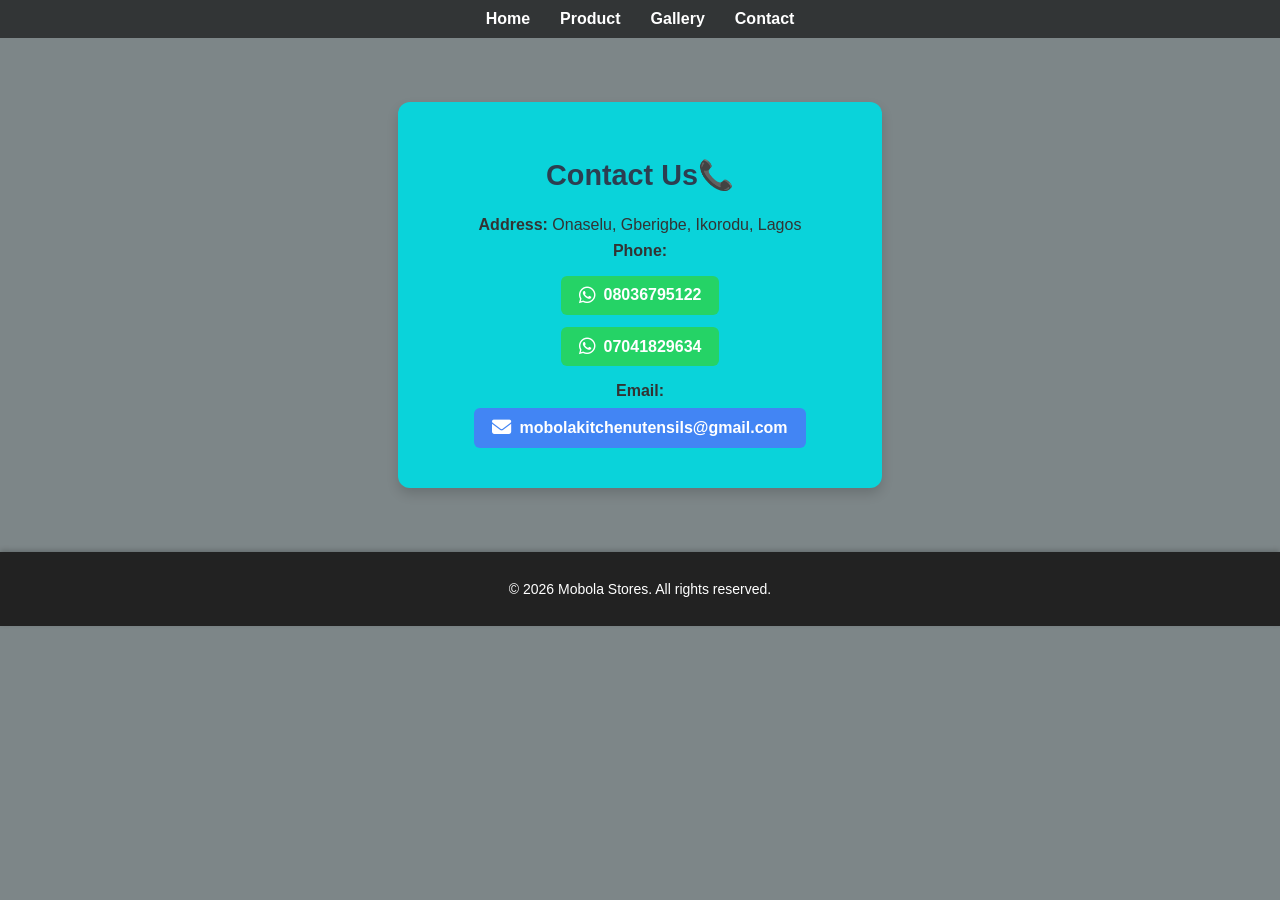
<file: contact.html>
<!DOCTYPE html>
<html lang="en">
<head>
  <meta charset="UTF-8">
  <meta name="viewport" content="width=device-width, initial-scale=1.0">
  <title>Contact Us - Mobola Store</title>
  <!-- Font Awesome for icons -->
  <link rel="stylesheet" href="https://cdnjs.cloudflare.com/ajax/libs/font-awesome/6.5.0/css/all.min.css">
  <!-- Link to external CSS -->
  <link rel="stylesheet" href="contact.css">
</head>
<body>
    <nav class="nav-right">
    <a href="index.html">Home</a>
    <a href="product.html">Product</a>
    <a href="gallery.html">Gallery</a>
    <a href="contact.html">Contact</a>
  </nav>
  <section class="contact-card">
    <h2>Contact Us📞</h2>
    <p><strong>Address:</strong> Onaselu, Gberigbe, Ikorodu, Lagos</p>
    
    <p><strong>Phone:</strong></p>
    <ul>
      <li>
        <a href="https://wa.me/2348036795122?text=Hello%20I%20saw%20your%20website%20and%20want%20to%20know%20more" target="_blank">
          <i class="fab fa-whatsapp"></i> 08036795122
        </a>
      </li>
      <li>
        <a href="https://wa.me/2347041829634?text=Hello%20I%20saw%20your%20website%20and%20want%20to%20know%20more" target="_blank">
          <i class="fab fa-whatsapp"></i> 07041829634
        </a>
      </li>
    </ul>
    
    <p><strong>Email:</strong></p>
    <p>
      <a class="email-link" href="https://mail.google.com/mail/?view=cm&fs=1&to=mobolakitchenutensils@gmail.com" target="_blank">
        <i class="fas fa-envelope"></i> mobolakitchenutensils@gmail.com
      </a>
    </p>
  </section>
  <footer>
  <p>&copy; 2026 Mobola Stores. All rights reserved.</p>
</footer>
</body>
</html>
</file>
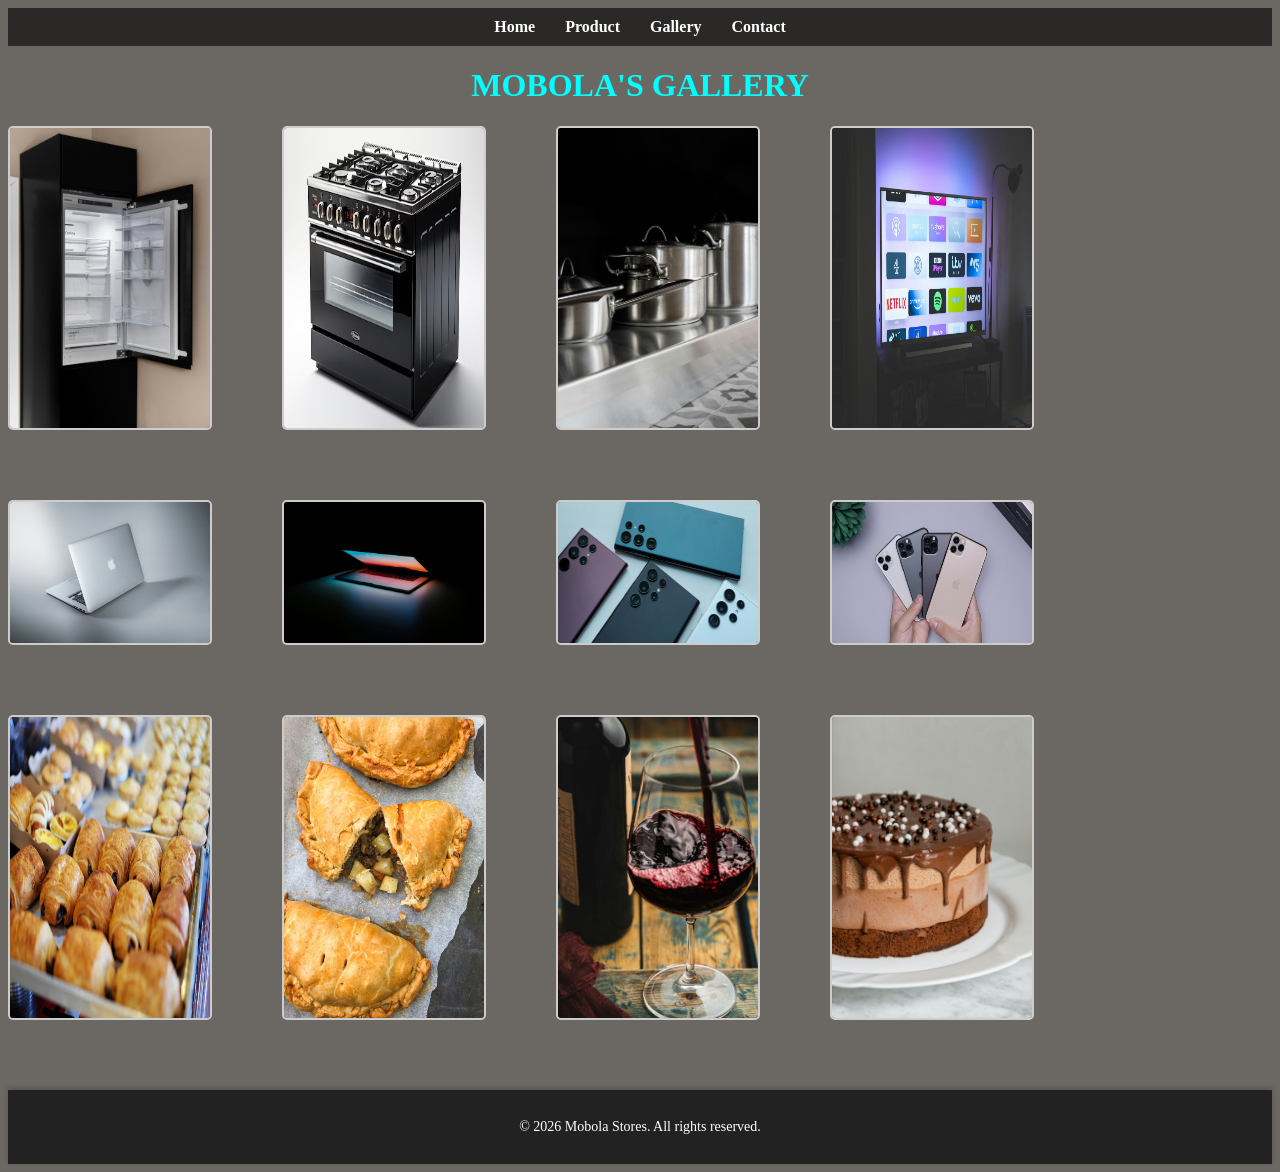
<file: gallery.html>
<!DOCTYPE html>
<html>
<head>
  <title>MOBOLA Gallery</title>
<link rel="stylesheet" href="gallery.css">
</head>
<body>
  <nav class="nav-right">
    <a href="index.html">Home</a>
    <a href="product.html">Product</a>
    <a href="gallery.html">Gallery</a>
    <a href="contact.html">Contact</a>
  </nav>
  <h1 class="Mobola">MOBOLA'S GALLERY</h1>
  <div class="gallery">
    <img src="fridge.jpg" alt="First photo">
    <img src="gas-cooker-white-background_996135-23013.avif" alt="Second photo">
    <img src="pot.jpg" alt="Fourth photo">
    <img src="television.jpg" alt="Fourth photo">
    <img src="maxim-hopman-Hin-rzhOdWs-unsplash.jpg" alt="Third photo">
    <img src="pc.jpg" alt="Fourth photo">
    <img src="samsung.jpg" alt="Fourth photo">
    <img src="apple.jpg" alt="Fourth photo">
     <img src="pastry.jpg" alt="Fourth photo">
    <img src="snacks.jpg" alt="Fourth photo">
    <img src="zobo.jpg" alt="Fourth photo">
    <img src="cake.jpg" alt="Fourth photo">
    <footer>
  <p>&copy; 2026 Mobola Stores. All rights reserved.</p>
</footer>
  </div>
</body>
</html>
</file>
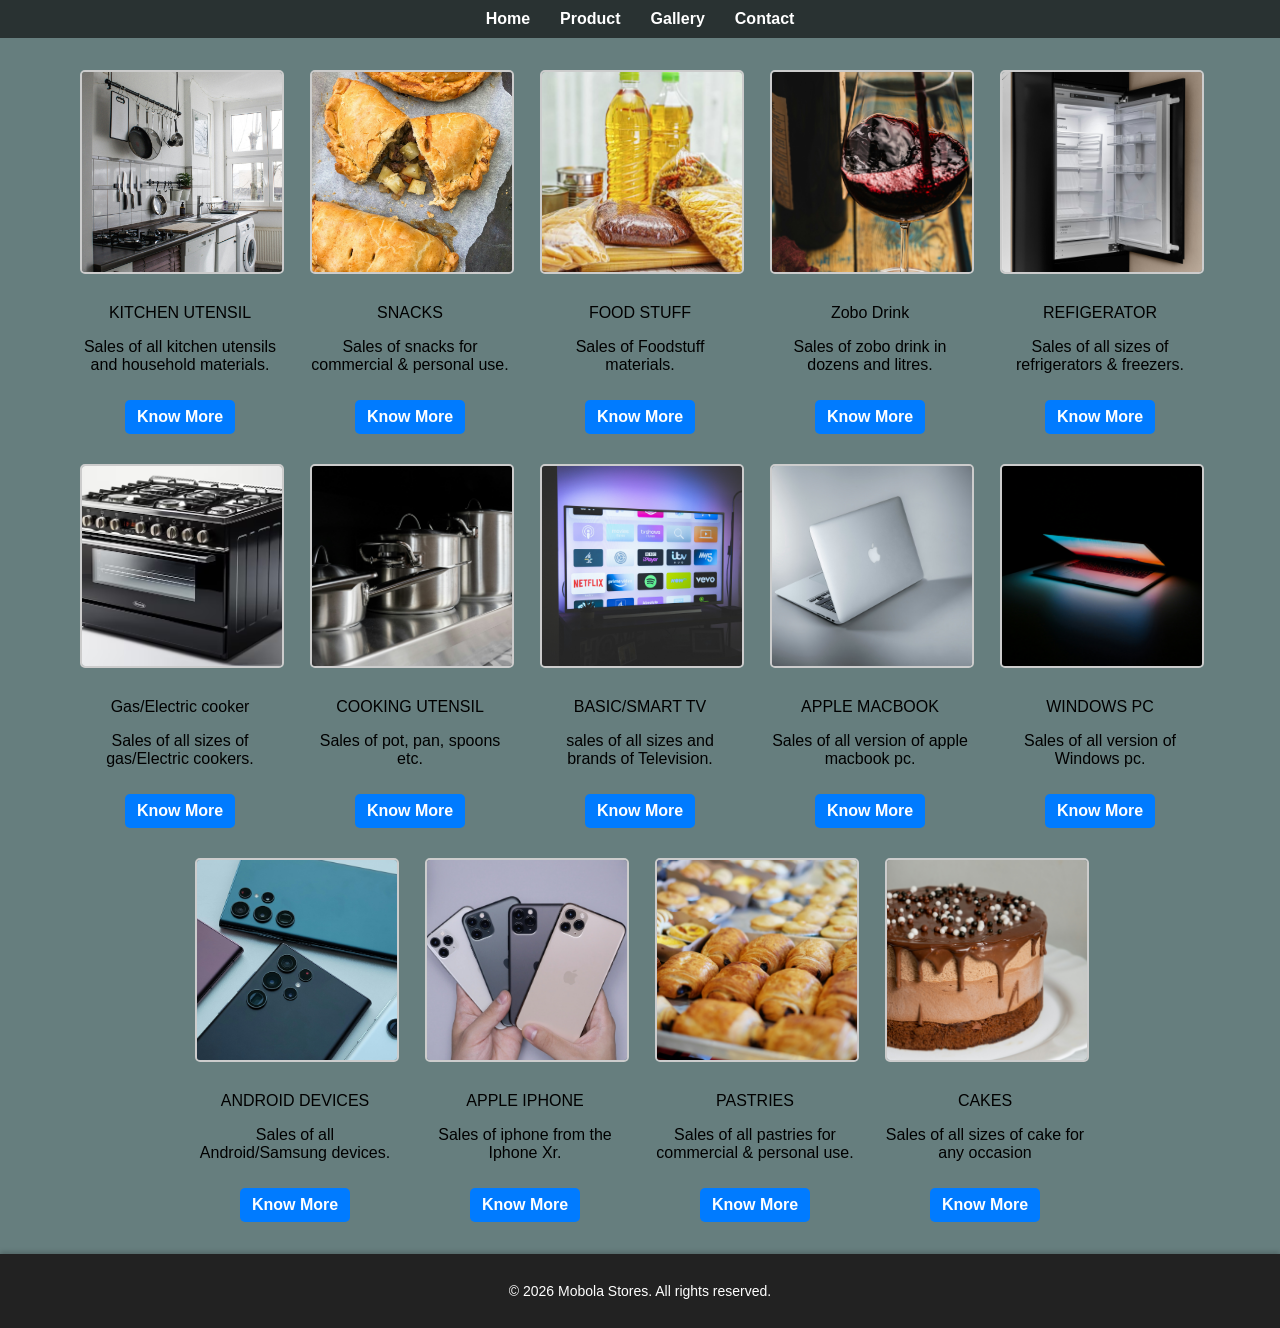
<file: product.html>
<!DOCTYPE html>
<html lang="en">
<head>
  <meta charset="UTF-8">
  <meta name="viewport" content="width=device-width, initial-scale=1.0">
  <title>Product</title>
  <link rel="stylesheet" href="product.css">
</head>
<body>
  <nav class="nav-right">
    <a href="index.html">Home</a>
    <a href="product.html">Product</a>
    <a href="gallery.html">Gallery</a>
    <a href="contact.html">Contact</a>
  </nav>

  <!-- Product Section -->
  <div class="gallery">
    <div class="gallery-item">
      <img src="kitchen utensil.jpg" alt="Kitchen Utensil">
      <p>KITCHEN UTENSIL</p>
      <p>Sales of all kitchen utensils and household materials.</p>
      <a href="https://wa.me/2348036795122?text=I%20want%20to%20know%20more%20about%20the%20Kitchen%20Utensil%20displayed%20on%20your%20website" 
         target="_blank" class="know-more-btn">Know More</a>
    </div>
    <div class="gallery-item">
      <img src="snacks.jpg" alt="Snacks">
      <p>SNACKS</p>
      <p>Sales of snacks for commercial & personal use.</p>
      <a href="https://wa.me/2348036795122?text=I%20want%20to%20know%20more%20about%20the%20Snacks%20displayed%20on%20your%20website" 
         target="_blank" class="know-more-btn">Know More</a>
</div>
    <div class="gallery-item">
      <img src="foodstuff.jpeg" alt="Foodstuff">
      <p>FOOD STUFF</p>
      <p>Sales of Foodstuff materials.</p>
      <a href="https://wa.me/2348036795122?text=I%20want%20to%20know%20more%20about%20the%20Foodstuff%20displayed%20on%20your%20website" 
         target="_blank" class="know-more-btn">Know More</a>
    </div>

    <div class="gallery-item">
      <img src="zobo.jpg" alt="Zobo Drink">
      <p>Zobo Drink</p>
      <p>Sales of zobo drink in dozens and litres.</p>
      <a href="https://wa.me/2348036795122?text=I%20want%20to%20know%20more%20about%20the%20Zobo%20Drink%20displayed%20on%20your%20website" 
         target="_blank" class="know-more-btn">Know More</a>
    </div>

  
    <div class="gallery-item">
      <img src="fridge.jpg" alt="Refrigerator">
      <p>REFIGERATOR</p>
      <p>Sales of all sizes of refrigerators & freezers.</p>
      <a href="https://wa.me/2348036795122?text=I%20want%20to%20know%20more%20about%20the%20Refrigerator%20displayed%20on%20your%20website" 
         target="_blank" class="know-more-btn">Know More</a>
    </div>
    <div class="gallery-item">
      <img src="gas-cooker-white-background_996135-23013.avif" alt="Gas Cooker">
      <p>Gas/Electric cooker</p>
      <p>Sales of all sizes of gas/Electric cookers.</p>
      <a href="https://wa.me/2348036795122?text=I%20want%20to%20know%20more%20about%20the%20Cooker%20displayed%20on%20your%20website" 
         target="_blank" class="know-more-btn">Know More</a>
    </div>
    <div class="gallery-item">
      <img src="pot.jpg" alt="Pot">
      <p>COOKING UTENSIL</p>
      <P>Sales of pot, pan, spoons etc.</P>
      <a href="https://wa.me/2348036795122?text=I%20want%20to%20know%20more%20about%20the%20Pot%20displayed%20on%20your%20website" 
         target="_blank" class="know-more-btn">Know More</a>
    </div>
    <div class="gallery-item">
      <img src="television.jpg" alt="Television">
      <p>BASIC/SMART TV</p>
      <p>sales of all sizes and brands of Television.</p>
      <a href="https://wa.me/2348036795122?text=I%20want%20to%20know%20more%20about%20the%20Television%20displayed%20on%20your%20website" 
         target="_blank" class="know-more-btn">Know More</a>
    </div>
    <div class="gallery-item">
      <img src="maxim-hopman-Hin-rzhOdWs-unsplash.jpg" alt="Macbook">
      <p>APPLE MACBOOK</p>
      <P>Sales of all version of apple macbook pc.</P>
      <a href="https://wa.me/2348036795122?text=I%20want%20to%20know%20more%20about%20the%20Macbook%20displayed%20on%20your%20website" 
         target="_blank" class="know-more-btn">Know More</a>
    </div>
    <div class="gallery-item">
      <img src="pc.jpg" alt="PC">
      <p>WINDOWS PC</p>
      <p>Sales of all version of Windows pc.</p>
      <a href="https://wa.me/2348036795122?text=I%20want%20to%20know%20more%20about%20the%20PC%20displayed%20on%20your%20website" 
         target="_blank" class="know-more-btn">Know More</a>
    </div>
    <div class="gallery-item">
      <img src="samsung.jpg" alt="Samsung">
      <p>ANDROID DEVICES</p>
      <p>Sales of all Android/Samsung devices.</p>
      <a href="https://wa.me/2348036795122?text=I%20want%20to%20know%20more%20about%20the%20Android%20Smartphone%20displayed%20on%20your%20website" 
         target="_blank" class="know-more-btn">Know More</a>
    </div>
    <div class="gallery-item">
      <img src="apple.jpg" alt="Apple">
      <p>APPLE IPHONE</p>
      <P>Sales of iphone from the Iphone Xr.</P>
      <a href="https://wa.me/2348036795122?text=I%20want%20to%20know%20more%20about%20the%20Iphones%20displayed%20on%20your%20website" 
         target="_blank" class="know-more-btn">Know More</a>
    </div>
    <div class="gallery-item">
      <img src="pastry.jpg" alt="Pastry">
      <p>PASTRIES</p>
      <p>Sales of all pastries for commercial & personal use.</p>
      <a href="https://wa.me/2348036795122?text=I%20want%20to%20know%20more%20about%20the%20Pastry%20displayed%20on%20your%20website" 
         target="_blank" class="know-more-btn">Know More</a>
    </div>
    <div class="gallery-item">
      <img src="cake.jpg" alt="Cake">
      <p>CAKES</p>
      <p>Sales of all sizes of cake for any occasion</p>
      <a href="https://wa.me/2348036795122?text=I%20want%20to%20know%20more%20about%20the%20Cake%20displayed%20on%20your%20website" 
         target="_blank" class="know-more-btn">Know More</a>
    </div>
  </div>
  <footer>
    <p>&copy; 2026 Mobola Stores. All rights reserved.</p>
  </footer>
</body>
</html>
</file>
<file: contact.css>
/* Reset */
body {
  margin: 0;
  font-family: "Segoe UI", Tahoma, Geneva, Verdana, sans-serif;
  background: #7d8688;
  color: #333;
}

/* Contact card container */
.contact-card {
  max-width: 420px;
  margin: 4rem auto;
  padding: 2rem;
  border-radius: 12px;
  background: #0ad3da;
  box-shadow: 0 6px 12px rgba(0,0,0,0.15);
  text-align: center;
}

/* Heading */
.contact-card h2 {
  margin-bottom: 1.5rem;
  font-size: 1.8rem;
  color: #2c3e50;
}

/* Address and labels */
.contact-card p {
  margin: 0.5rem 0;
  font-size: 1rem;
}

/* List for phone numbers */
.contact-card ul {
  list-style: none;
  padding: 0;
  margin: 1rem 0;
}

.contact-card li {
  margin: 0.75rem 0;
}

/* Links (buttons) */
.contact-card a {
  display: inline-flex;
  align-items: center;
  justify-content: center;
  gap: 8px;
  background: #25d366; /* WhatsApp green */
  color: #fff;
  padding: 10px 18px;
  border-radius: 6px;
  text-decoration: none;
  font-weight: 600;
  transition: background 0.3s ease;
}

.contact-card a:hover {
  background: #128c7e;
}

/* Email button styled differently */
.contact-card .email-link {
  background: #4285f4; /* Gmail blue */
}

.contact-card .email-link:hover {
  background: #3367d6;
}

.contact-card i {
  font-size: 1.2rem;
}
nav {
  display: flex;
  justify-content: center;
  gap: 30px;
  padding: 10px 20px;
  background-color: rgba(0, 0, 0, 0.6);
}

.nav-right a {
  text-decoration: none;
  color: white;
  font-weight: bold;
}

.nav-right a:hover {
  color: aqua;
}
footer {
  background-color: #222;     
  color: #fff;                  
  text-align: center;         
  padding: 15px 0;             
  font-size: 14px;                      
  left: 0;
  width: 100%;       
  box-shadow: 0 -2px 5px rgba(0,0,0,0.2);
}
footer a {
  color: #ffcc00;              
  text-decoration: none;
}

footer a:hover {
  text-decoration: underline;
}
</file>
<file: gallery.css>
.gallery {
      display: flex;
      flex-wrap: wrap;
      gap: 70px;
    }
    .gallery img {
      width: 200px;
      height: auto;
      border: 2px solid #ccc;
      border-radius: 5px;
    }
    .Mobola{
        text-align: center;
        color: aqua;
    }
    body{
        background-color: rgb(107, 103, 98);
    }
    nav {
  display: flex;
  justify-content: center;
  gap: 30px;
  padding: 10px 20px;
  background-color: rgba(0, 0, 0, 0.6);
}

.nav-right a {
  text-decoration: none;
  color: white;
  font-weight: bold;
}

.nav-right a:hover {
  color: aqua;
}
footer {
  background-color: #222;     
  color: #fff;                  
  text-align: center;         
  padding: 15px 0;             
  font-size: 14px;                       
  left: 0;
  width: 100%;       
  box-shadow: 0 -2px 5px rgba(0,0,0,0.2);
}
footer a {
  color: #ffcc00;              
  text-decoration: none;
}

footer a:hover {
  text-decoration: underline;
}
</file>
<file: product.css>
h1 {
  color: black;
  text-align: center;
}

body {
  background-color: rgb(102, 126, 126);
  font-family: Arial, sans-serif;
  margin: 0;
  padding: 0;
}

/* Navigation */
nav {
  display: flex;
  justify-content: center;
  gap: 30px;
  padding: 10px 20px;
  background-color: rgba(0, 0, 0, 0.6);
}

.nav-right a {
  text-decoration: none;
  color: white;
  font-weight: bold;
}

.nav-right a:hover {
  color: aqua;
}

/* Product Section */
.image-row {
  display: flex;
  justify-content: center;
  gap: 20px;
  flex-wrap: wrap;
  margin: 2rem;
}

.image-item {
  flex: 1 1 200px;
  text-align: center;
  border: 1px solid #ccc;
  padding: 15px;
  border-radius: 8px;
  box-shadow: 0 4px 6px rgba(0, 0, 0, 0.1);
  background-color: #ffffff;
  max-width: 250px; /* keeps all cards same width */
}

.image-item img {
  width: 100%;
  height: 200px; /* fixed height for uniform size */
  object-fit: cover; /* crops nicely without distortion */
  margin-bottom: 10px;
  border-radius: 5px;
}

.image-item p {
  margin: 5px 0;
  font-size: 14px;
}

/* Gallery Section */
.gallery {
  display: flex;
  flex-wrap: wrap;
  gap: 30px;
  justify-content: center;
  margin: 2rem;
}

.gallery-item {
  text-align: center;
  max-width: 200px;
}

.gallery-item img {
  width: 100%;
  height: 200px;
  object-fit: cover;
  border: 2px solid #ccc;
  border-radius: 5px;
  margin-bottom: 10px;
}

/* WhatsApp Button */
.know-more-btn {
  display: inline-block;
  background-color: #007bff;
  color: white;
  padding: 8px 12px;
  border-radius: 5px;
  text-decoration: none;
  font-weight: bold;
  margin-top: 10px;
}

.know-more-btn:hover {
  background-color: #5c614a;
}

/* Footer */
footer {
  background-color: #222;
  color: #fff;
  text-align: center;
  padding: 15px 0;
  font-size: 14px;
  left: 0;
  width: 100%;
  box-shadow: 0 -2px 5px rgba(0,0,0,0.2);
}

footer a {
  color: #ffcc00;
  text-decoration: none;
}

footer a:hover {
  text-decoration: underline;
}
</file>
